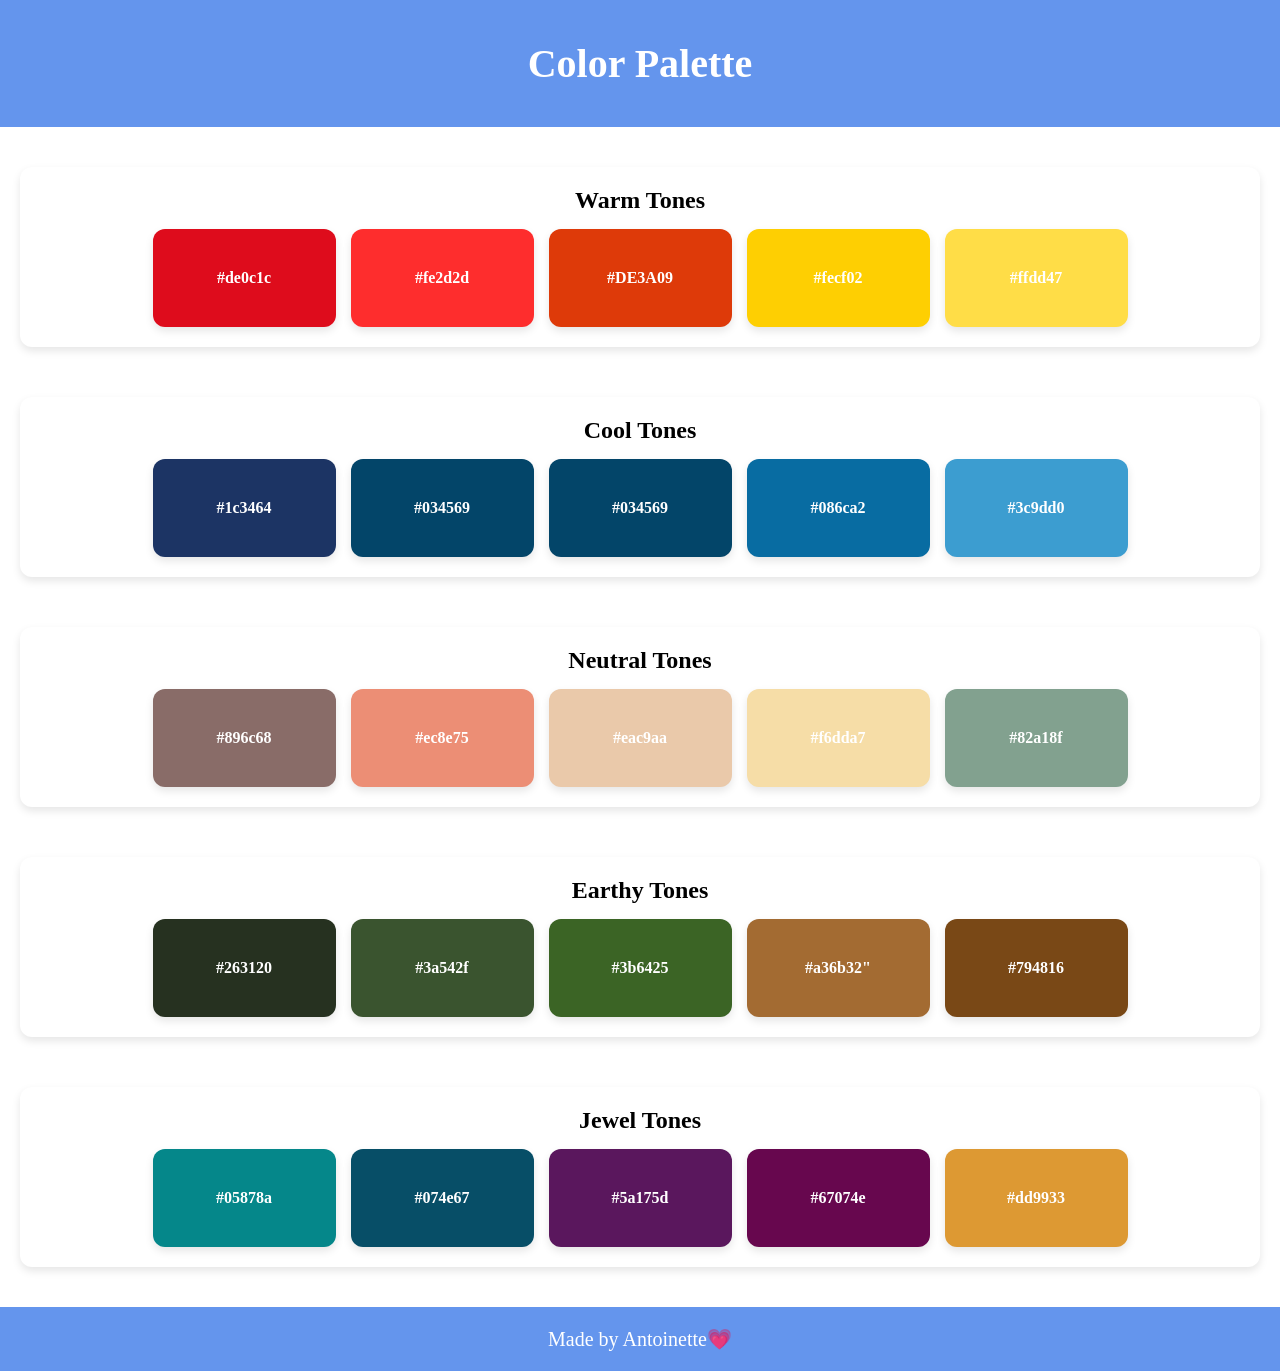
<file: index.html>
<html>
    <head> <title> Color Palette </title>
    <link rel="stylesheet" href="stylecolorpalette.css">
    </head>
    <body>
        <header><h1> Color Palette </h1></header>
        <main class="palette-container">
            <section class="palette-group"> 
                <h2> Warm Tones</h2>
                <div class="color-grid">
                    <div class="color-box" style="--clr:#de0c1c">
                        #de0c1c
                    </div>
                    <div class="color-box" style="--clr:#fe2d2d">
                        #fe2d2d
                    </div>
                    <div class="color-box" style="--clr:#DE3A09"> 
                        #DE3A09
                    </div>
                    <div class="color-box" style="--clr:#fecf02">
                        #fecf02
                    </div>
                    <div class="color-box" style="--clr:#ffdd47">
                        #ffdd47
                    </div>
                </div>
            </section>
            <section class="palette-group"> 
                <h2>Cool Tones</h2>
                <div class="color-grid">
                    <div class="color-box" style="--clr:#1c3464">
                        #1c3464
                    </div>
                    <div class="color-box" style="--clr:#034569"> 
                        #034569
                    </div>
                    <div class="color-box" style="--clr:#034569">
                        #034569
                    </div>
                    <div class="color-box" style="--clr:#086ca2">
                        #086ca2
                    </div>
                    <div class="color-box" style="--clr:#3c9dd0">
                        #3c9dd0
                    </div>
                </div>
            </section>
            <section class="palette-group">
                <h2> Neutral Tones</h2>
                <div class="color-grid">
                    <div class="color-box" style="--clr:#896c68">
                        #896c68
                    </div>
                    <div class="color-box" style="--clr:#ec8e75">
                        #ec8e75
                    </div>
                    <div class="color-box" style="--clr:#eac9aa">
                        #eac9aa
                    </div>
                    <div class="color-box" style="--clr:#f6dda7">
                        #f6dda7
                    </div>
                    <div class="color-box" style="--clr:#82a18f">
                        #82a18f
                    </div>
                </div>
            </section>
            <section class="palette-group">
                <h2> Earthy Tones</h2>
                <div class="color-grid">
                <div class="color-box" style="--clr:#263120">
                    #263120
                </div>
                <div class="color-box" style="--clr:#3a542f">
                    #3a542f
                </div>
                <div class="color-box" style="--clr:#3b6425">
                    #3b6425
                </div>
                <div class="color-box" style="--clr:#a36b32">
                #a36b32"
                </div>
                <div class="color-box" style="--clr:#794816">
                    #794816
                </div>
                </div>
            </section>
            <section class="palette-group">
                <h2> Jewel Tones</h2>
                <div class="color-grid">
                <div class="color-box" style="--clr:#05878a">
                    #05878a
                </div>
                <div class="color-box" style="--clr:#074e67">
                    #074e67
                </div>
                <div class="color-box" style="--clr:#5a175d">
                    #5a175d
                </div>
                <div class="color-box" style="--clr:#67074e">
                    #67074e
                </div>
                <div class="color-box" style="--clr:#dd9933">
                    #dd9933
                </div>
                </div>
            </section>
        </main>
        <footer>
            <p> Made by Antoinette💗</p>
        </footer>

    </body>
</html>
</file>
<file: stylecolorpalette.css>
/* It is most commonly used to define CSS variables (custom properties) that you can use throughout your entire webpage. */
/* " -- " Means variable name */
:root{
    --card-radius:12px;
    --shadow:0 4px 8px rgba(0,0,0,0.1);
}
/* The * (universal selector) in CSS is used to select every element on the webpage — no matter what it is (<p>, <div>, <h1>, <img>, etc.). */
/* The * selector means “select everything on the page.” */
/* box-sizing: content-box; Default. Width = content only (padding and border add extra size). */
/* Box-sizing:border-box Width includes content, padding, and border. Easier to control total size. */
*{
    margin:0;
    padding:0;
    box-sizing:border-box;
}
body{
    font-family:Cambria, Cochin, Georgia, Times, 'Times New Roman', serif;
    background-color:white;
    color:black;
}
header{
    background-color:cornflowerblue;
    text-align: center;
    padding:40px 20px;
    color:white;
}
/* rem (root element) is equal to 16 px */
header h1{
    font-size:2.5rem;
}
.palette-group{
    background-color:white;
    border-radius:var(--card-radius);
    box-shadow: var(--shadow);
    padding:20px 10px;
    justify-content: center;
}
.palette-group h2{
    margin-bottom:15px;
    text-align:center;
}
.palette-container{
    display:grid;
    gap:50px;
    padding:40px 20px;

}
.color-box{
    background-color:var(--clr);
    color:white;
    padding:40px 10px;
    border-radius:var(--card-radius);
    width:15%;
    text-align:center;
    font-weight:bold;
    box-shadow:var(--shadow);
    /* transition: property duration timing-function delay; */
    /* ease	
Starts slow, speeds up, then slows down (default)
linear	
Same speed from start to end
ease-in	
Starts slow, then speeds up
ease-out
Starts fast, then slows down
ease-in-out	
Slow at both start and end */
    transition:transform 0.5s ease-out;
}
.color-box:hover{
    transform:scale(1.05);
}
.color-grid{
    display:flex;
    grid-template-columns: repeat(auto-fit,minmax (120px,1fr));
    gap:15px;
    justify-content:center;
}
footer{
    text-align:center;
    padding:20px;
    background-color:cornflowerblue;
    font-size:20px;
    color:white;
}
</file>
